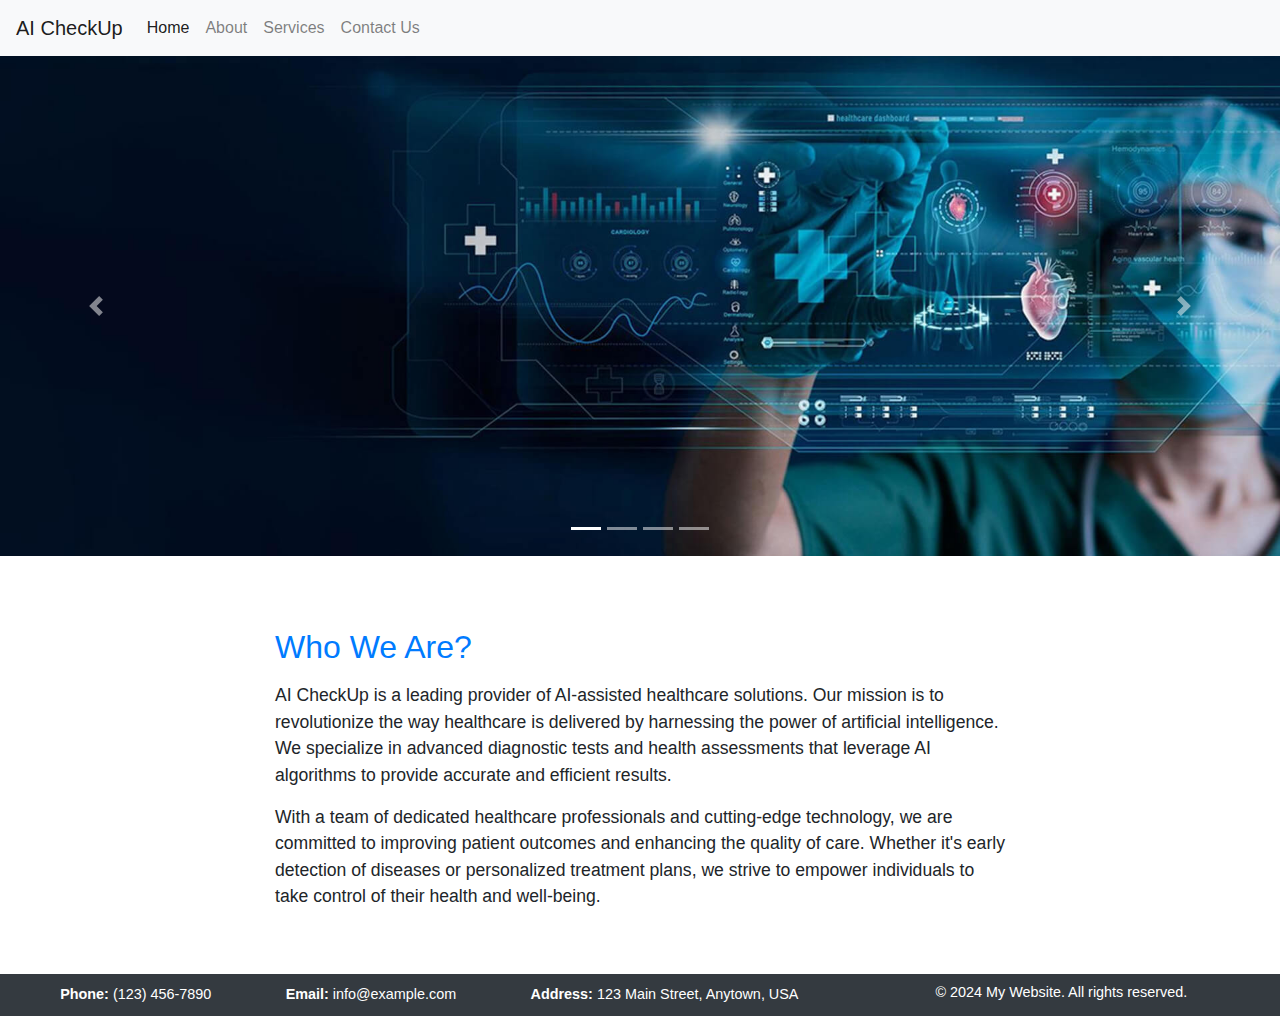
<file: project_internetWeb/index.html>
<!DOCTYPE html>
<html lang="en">
<head>
    <meta charset="UTF-8">
    <meta name="viewport" content="width=device-width, initial-scale=1.0">
    <title>Home</title>
    <link rel="stylesheet" href="https://stackpath.bootstrapcdn.com/bootstrap/4.5.2/css/bootstrap.min.css">
    <link rel="stylesheet" href="css/styles.css">
</head>
<body>
    <!-- Navigation -->
    <nav class="navbar navbar-expand-lg navbar-light bg-light">
        <a class="navbar-brand" href="#">AI CheckUp</a>
        <button class="navbar-toggler" type="button" data-toggle="collapse" data-target="#navbarNav" aria-controls="navbarNav" aria-expanded="false" aria-label="Toggle navigation">
            <span class="navbar-toggler-icon"></span>
        </button>
        <div class="collapse navbar-collapse" id="navbarNav">
            <ul class="navbar-nav">
                <li class="nav-item active">
                    <a class="nav-link" href="index.html">Home <span class="sr-only">(current)</span></a>
                </li>
                <li class="nav-item">
                    <a class="nav-link" href="about.html">About</a>
                </li>
                <li class="nav-item">
                    <a class="nav-link" href="services.html">Services</a>
                </li>
                <li class="nav-item">
                    <a class="nav-link" href="contact.html">Contact Us</a>
                </li>
                
            </ul>
        </div>
    </nav>

    <!-- Slider -->
    <div id="carouselExampleIndicators" class="carousel slide" data-ride="carousel">
        <ol class="carousel-indicators">
            <li data-target="#carouselExampleIndicators" data-slide-to="0" class="active"></li>
            <li data-target="#carouselExampleIndicators" data-slide-to="1"></li>
            <li data-target="#carouselExampleIndicators" data-slide-to="2"></li>
            <li data-target="#carouselExampleIndicators" data-slide-to="3"></li>
        </ol>
        <div class="carousel-inner">
            <div class="carousel-item active">
                <img src="img/slide1.jpg" class="d-block w-100" alt="Slide 1">
            </div>
            <div class="carousel-item">
                <img src="img/slide2.jpg" class="d-block w-100" alt="Slide 2">
            </div>
            <div class="carousel-item">
                <img src="img/slide3.jpg" class="d-block w-100" alt="Slide 3">
            </div>
            <div class="carousel-item">
                <img src="img/slide4.jpg" class="d-block w-100" alt="Slide 4">
            </div>
        </div>
        <a class="carousel-control-prev" href="#carouselExampleIndicators" role="button" data-slide="prev">
            <span class="carousel-control-prev-icon" aria-hidden="true"></span>
            <span class="sr-only">Previous</span>
        </a>
        <a class="carousel-control-next" href="#carouselExampleIndicators" role="button" data-slide="next">
            <span class="carousel-control-next-icon" aria-hidden="true"></span>
            <span class="sr-only">Next</span>
        </a>
    </div>

    <!-- Content -->
    <div class="container mt-5">
        <div class="row">
            <div class="col-md-8 offset-md-2">
                <h2>Who We Are?</h2>
                <p>AI CheckUp is a leading provider of AI-assisted healthcare solutions. Our mission is to revolutionize the way healthcare is delivered by harnessing the power of artificial intelligence. We specialize in advanced diagnostic tests and health assessments that leverage AI algorithms to provide accurate and efficient results.</p>
                <p>With a team of dedicated healthcare professionals and cutting-edge technology, we are committed to improving patient outcomes and enhancing the quality of care. Whether it's early detection of diseases or personalized treatment plans, we strive to empower individuals to take control of their health and well-being.</p>
            </div>
        </div>
    </div>
    <br>
    <br>
    <!-- Footer -->
    <footer class="bg-dark text-white p-2 text-center">
        <div class="container">
            <div class="row">
                <div class="col-md-8 d-flex align-items-center justify-content-around">
                    <p class="mb-0"><strong>Phone:</strong> (123) 456-7890</p>
                    <p class="mb-0"><strong>Email:</strong> info@example.com</p>
                    <p class="mb-0"><strong>Address:</strong> 123 Main Street, Anytown, USA</p>
                </div>
                <div class="col-md-4">
                    <p>&copy; 2024 My Website. All rights reserved.</p>
                </div>
            </div>
        </div>
    </footer>

    <script src="https://code.jquery.com/jquery-3.5.1.slim.min.js"></script>
    <script src="https://cdn.jsdelivr.net/npm/@popperjs/core@2.5.4/dist/umd/popper.min.js"></script>
    <script src="https://stackpath.bootstrapcdn.com/bootstrap/4.5.2/js/bootstrap.min.js"></script>
</body>
</html>
</file>
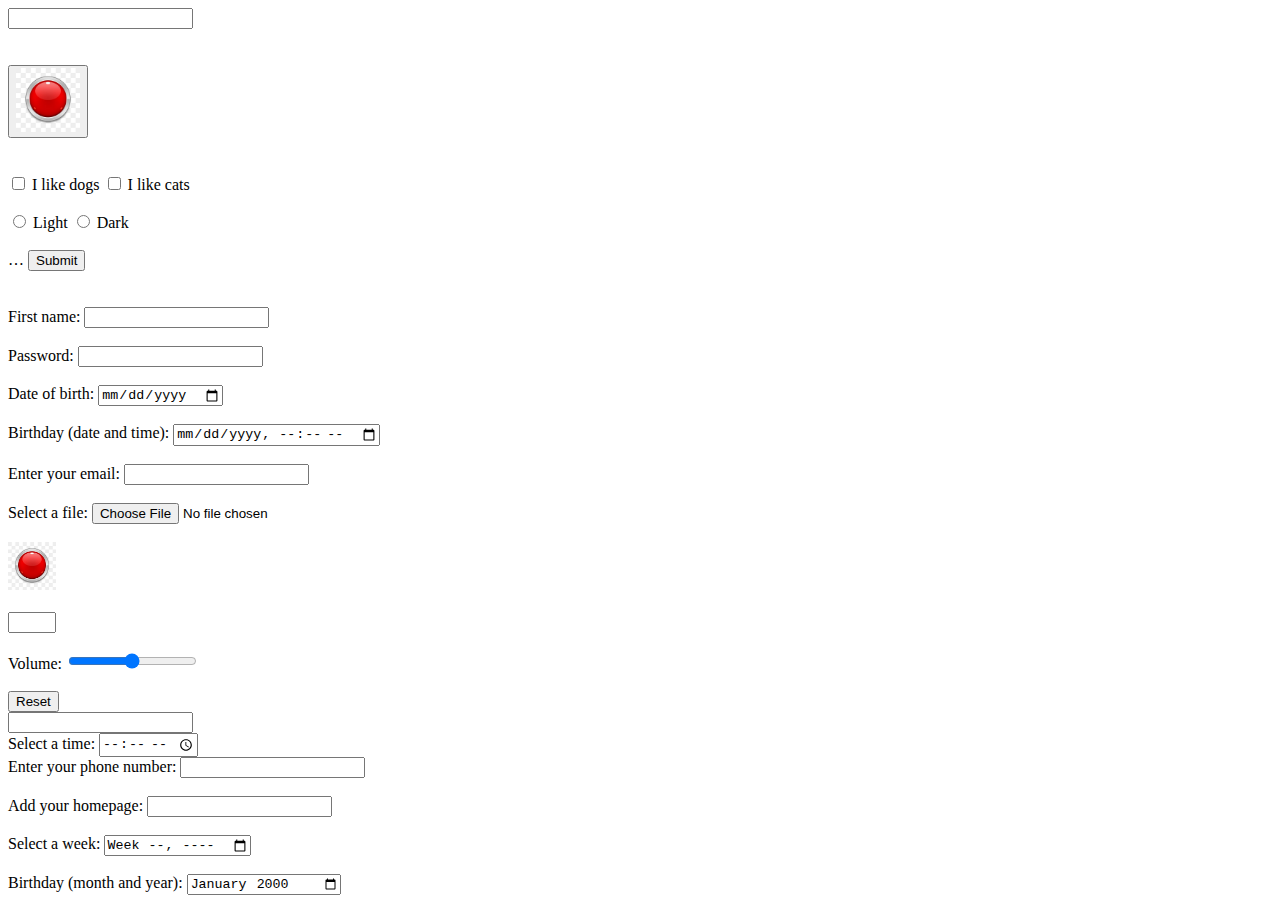
<file: Template Folder/index.html>
<!DOCTYPE html>
<html lang="en">
<head>

    <meta charset="UTF-8">
    <meta name="viewport" content="width=device-width, initial-scale=1.0">
    <title>The Little Lemon Restaurant</title>
    <form>
    <input type="email" id="username" name="username" required>
    </form>
    <br>
    <br>
    <button onclick="alert('Are you sure you want to continue?')"> 
        <img src="/Template Folder/img/pngtree-red-glossy-button-png-image_908890.jpg"
            alt="Submit the form" height="64" width="64">
    </button> 
    <br>
    <br>
    <br>
    <input type="checkbox" id="dog" name="dog" value="Dog">
    <label for="dog">I like dogs</label>
    <input type="checkbox" id="cat" name="cat" value="Cat">
    <label for="cat">I like cats</label>
    <br>
    <br>
    <input type="radio" id="light" name="theme" value="Light"> 
    <label for="light">Light</label> 
    <input type="radio" id="dark" name="theme" value="Dark"> 
    <label for="dark">Dark</label> 
    <br>
    <br>
    <form action="google.com" method="POST">
    …
    <input type="submit" value="Submit" />
    </form>
    <br>
    <br>
    <label for="fname">First name:</label> 
    <input type="text" id="fname" name="fname"> 
    <br>
    <br>
    <label for="pwd">Password:</label> 
    <input type="password" id="pwd" name="pwd"> 
    <br>
    <br>
    <label for="dob">Date of birth:</label>
    <input type="date" id="dob" name="date of birth">
    <br>
    <br>
    <label for="birthdaytime">Birthday (date and time):</label>
    <input type="datetime-local" id="birthdaytime" name="birthdaytime">
    <br>
    <br>
    <label for="email">Enter your email:</label>
    <input type="email" id="email" name="email">
    <br>
    <br>
    <label for="myfile">Select a file:</label>
    <input type="file" id="myfile" name="myfile">
    <br>
    <input type="hidden" id="custId" name="custId" value="3487">
    <br>
    <input type="image"src="/Template Folder/img/pngtree-red-glossy-button-png-image_908890.jpg" alt="Submit" width="48" height="48">
    <br>
    <br>
    <input type="number" id="quantity" name="quantity" min="1" max="5">
    <br>
    <br>
    <label for="volume">Volume:</label>
    <input type="range" id="volume" name="volume" min="0" max="10">
    <br>
    <br>
    <input type="reset">
    <br>
    <input type="search" id="gsearch" name="gsearch">
    <br>
    <label for="appt">Select a time:</label>
    <input type="time" id="appt" name="appt">
    <br>
    <label for="phone">Enter your phone number:</label>
    <input type="tel" id="phone" name="phone" pattern="[+]{1}[0-9]{11,14}">
    <br>
    <br>
    <label for="homepage">Add your homepage:</label>
    <input type="url" id="homepage" name="homepage">
    <br>
    <br>
    <label for="week">Select a week:</label>
    <input type="week" id="week" name="week">
    <br>
    <br>
    <label for="bdaymonth">Birthday (month and year):</label>
    <input type="month" id="bdaymonth" name="bdaymonth" min="1930-01" value="2000-01">
    <br>
    
</head>
<body>
    
</body>
</html>
</file>
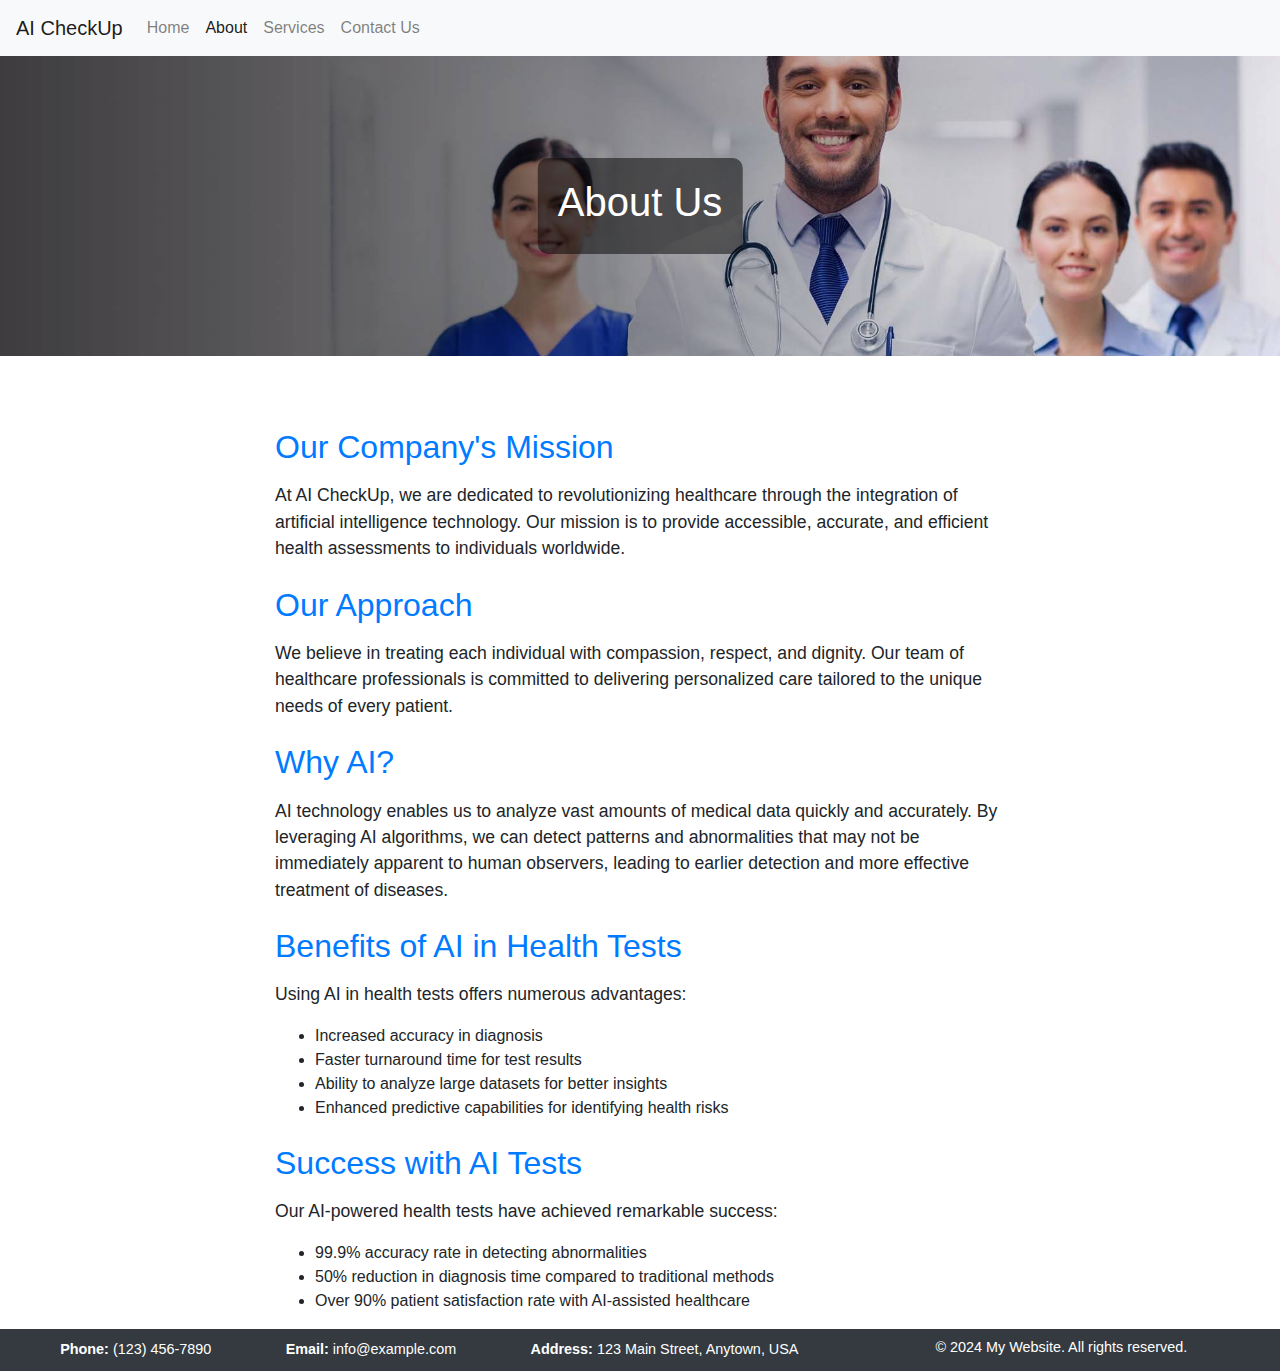
<file: project_internetWeb/about.html>
<!DOCTYPE html>
<html lang="en">
<head>
    <meta charset="UTF-8">
    <meta name="viewport" content="width=device-width, initial-scale=1.0">
    <title>About Us</title>
    <link rel="stylesheet" href="https://stackpath.bootstrapcdn.com/bootstrap/4.5.2/css/bootstrap.min.css">
    <link rel="stylesheet" href="css/styles.css">

</head>
<body>
    <!-- Include the same navbar as in index.html -->
    <nav class="navbar navbar-expand-lg navbar-light bg-light">
        <a class="navbar-brand" href="#">AI CheckUp</a>
        <button class="navbar-toggler" type="button" data-toggle="collapse" data-target="#navbarNav" aria-controls="navbarNav" aria-expanded="false" aria-label="Toggle navigation">
            <span class="navbar-toggler-icon"></span>
        </button>
        <div class="collapse navbar-collapse" id="navbarNav">
            <ul class="navbar-nav">
                <li class="nav-item">
                    <a class="nav-link" href="index.html">Home</a>
                </li>
                <li class="nav-item active">
                    <a class="nav-link" href="about.html">About <span class="sr-only">(current)</span></a>
                </li>
                <li class="nav-item">
                    <a class="nav-link" href="services.html">Services</a>
                </li>
                <li class="nav-item">
                    <a class="nav-link" href="contact.html">Contact Us</a>
                </li>
            </ul>
        </div>
    </nav>

    <!-- Header with Overlay Text -->
    <div class="page-header" style="background-image: url('img/aboutUs.jpg');">
        <div class="header-content">
            <h1 class="text-center">About Us</h1>
        </div>
    </div>

    <!-- Content -->
    <div class="container mt-5">
        <div class="row">
            <div class="col-md-8 offset-md-2">
                <h2>Our Company's Mission</h2>
                <p>At AI CheckUp, we are dedicated to revolutionizing healthcare through the integration of artificial intelligence technology. Our mission is to provide accessible, accurate, and efficient health assessments to individuals worldwide.</p>
                <h2>Our Approach</h2>
                <p>We believe in treating each individual with compassion, respect, and dignity. Our team of healthcare professionals is committed to delivering personalized care tailored to the unique needs of every patient.</p>
                <h2>Why AI?</h2>
                <p>AI technology enables us to analyze vast amounts of medical data quickly and accurately. By leveraging AI algorithms, we can detect patterns and abnormalities that may not be immediately apparent to human observers, leading to earlier detection and more effective treatment of diseases.</p>
                <h2>Benefits of AI in Health Tests</h2>
                <p>Using AI in health tests offers numerous advantages:</p>
                <ul>
                    <li>Increased accuracy in diagnosis</li>
                    <li>Faster turnaround time for test results</li>
                    <li>Ability to analyze large datasets for better insights</li>
                    <li>Enhanced predictive capabilities for identifying health risks</li>
                </ul>
                <h2>Success with AI Tests</h2>
                <p>Our AI-powered health tests have achieved remarkable success:</p>
                <ul>
                    <li>99.9% accuracy rate in detecting abnormalities</li>
                    <li>50% reduction in diagnosis time compared to traditional methods</li>
                    <li>Over 90% patient satisfaction rate with AI-assisted healthcare</li>
                </ul>
            </div>
        </div>
    </div>

    <!-- Footer -->
    <footer class="bg-dark text-white p-2 text-center">
        <div class="container">
            <div class="row">
                <div class="col-md-8 d-flex align-items-center justify-content-around">
                    <p class="mb-0"><strong>Phone:</strong> (123) 456-7890</p>
                    <p class="mb-0"><strong>Email:</strong> info@example.com</p>
                    <p class="mb-0"><strong>Address:</strong> 123 Main Street, Anytown, USA</p>
                </div>
                <div class="col-md-4">
                    <p>&copy; 2024 My Website. All rights reserved.</p>
                </div>
            </div>
        </div>
    </footer>

    <script src="https://code.jquery.com/jquery-3.5.1.slim.min.js"></script>
    <script src="https://cdn.jsdelivr.net/npm/@popperjs/core@2.5.4/dist/umd/popper.min.js"></script>
    <script src="https://stackpath.bootstrapcdn.com/bootstrap/4.5.2/js/bootstrap.min.js"></script>
</body>


</html>
</file>
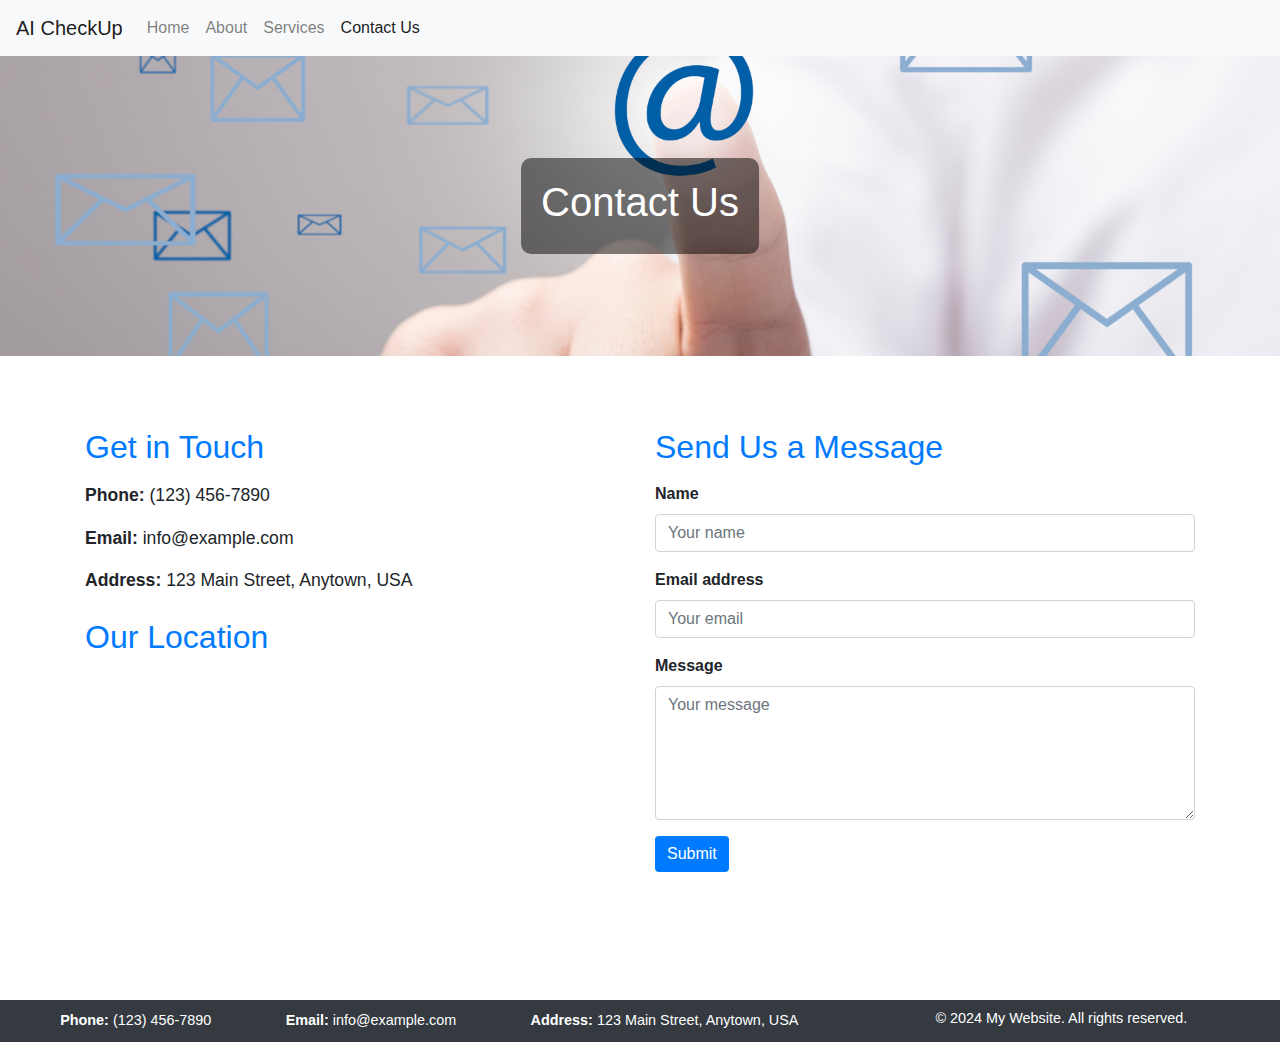
<file: project_internetWeb/contact.html>
<!DOCTYPE html>
<html lang="en">
<head>
    <meta charset="UTF-8">
    <meta name="viewport" content="width=device-width, initial-scale=1.0">
    <title>Contact Us</title>
    <link rel="stylesheet" href="https://stackpath.bootstrapcdn.com/bootstrap/4.5.2/css/bootstrap.min.css">
    <link rel="stylesheet" href="css/styles.css">
</head>
<body>
    

    <!-- Navigation -->
    <nav class="navbar navbar-expand-lg navbar-light bg-light">
        <a class="navbar-brand" href="#">AI CheckUp</a>
        <button class="navbar-toggler" type="button" data-toggle="collapse" data-target="#navbarNav" aria-controls="navbarNav" aria-expanded="false" aria-label="Toggle navigation">
            <span class="navbar-toggler-icon"></span>
        </button>
        <div class="collapse navbar-collapse" id="navbarNav">
            <ul class="navbar-nav">
                <li class="nav-item">
                    <a class="nav-link" href="index.html">Home</a>
                </li>
                <li class="nav-item">
                    <a class="nav-link" href="about.html">About</a>
                </li>
                <li class="nav-item">
                    <a class="nav-link" href="services.html">Services</a>
                </li>
                <li class="nav-item active">
                    <a class="nav-link" href="contact.html">Contact Us <span class="sr-only">(current)</span></a>
                </li>
                
            </ul>
        </div>
    </nav>

    <!-- Header with Overlay Text -->
    <div class="page-header">
        <div class="header-content">
            <h1 class="text-center">Contact Us</h1>
        </div>
    </div>

    <!-- Contact Information -->
    <div class="container mt-5">
        <div class="row mt-4">
            <div class="col-md-6">
                <h2>Get in Touch</h2>
                <p><strong>Phone:</strong> (123) 456-7890</p>
                <p><strong>Email:</strong> info@example.com</p>
                <p><strong>Address:</strong> 123 Main Street, Anytown, USA</p>
                <h2>Our Location</h2>
                <!-- Google Map Embed -->
                <div class="embed-responsive embed-responsive-16by9 mb-4">
                    <iframe 
                        class="embed-responsive-item" 
                        src="https://www.google.com/maps/embed?pb=!1m18!1m12!1m3!1d3153.020634657617!2d-122.42189248468184!3d37.779280279758825!2m3!1f0!2f0!3f0!3m2!1i1024!2i768!4f13.1!3m3!1m2!1s0x8085808d74c5d179%3A0x5c6c5e8f8d178f07!2s123%20Main%20St%2C%20San%20Francisco%2C%20CA%2094110%2C%20USA!5e0!3m2!1sen!2sus!4v1617762028992!5m2!1sen!2sus" 
                        allowfullscreen="" 
                        loading="lazy">
                    </iframe>
                </div>
            </div>
            <div class="col-md-6">
                <h2>Send Us a Message</h2>
                <form>
                    <div class="form-group">
                        <label for="name">Name</label>
                        <input type="text" class="form-control" id="name" placeholder="Your name">
                    </div>
                    <div class="form-group">
                        <label for="email">Email address</label>
                        <input type="email" class="form-control" id="email" placeholder="Your email">
                    </div>
                    <div class="form-group">
                        <label for="message">Message</label>
                        <textarea class="form-control" id="message" rows="5" placeholder="Your message"></textarea>
                    </div>
                    <button type="submit" class="btn btn-primary">Submit</button>
                </form>
            </div>
        </div>
    </div>

   <!-- Footer -->
   <footer class="bg-dark text-white p-2 text-center">
    <div class="container">
        <div class="row">
            <div class="col-md-8 d-flex align-items-center justify-content-around">
                <p class="mb-0"><strong>Phone:</strong> (123) 456-7890</p>
                <p class="mb-0"><strong>Email:</strong> info@example.com</p>
                <p class="mb-0"><strong>Address:</strong> 123 Main Street, Anytown, USA</p>
            </div>
            <div class="col-md-4">
                <p>&copy; 2024 My Website. All rights reserved.</p>
            </div>
        </div>
    </div>
</footer>


    <script src="https://code.jquery.com/jquery-3.5.1.slim.min.js"></script>
    <script src="https://cdn.jsdelivr.net/npm/@popperjs/core@2.5.4/dist/umd/popper.min.js"></script>
    <script src="https://stackpath.bootstrapcdn.com/bootstrap/4.5.2/js/bootstrap.min.js"></script>
</body>
</html>
</file>
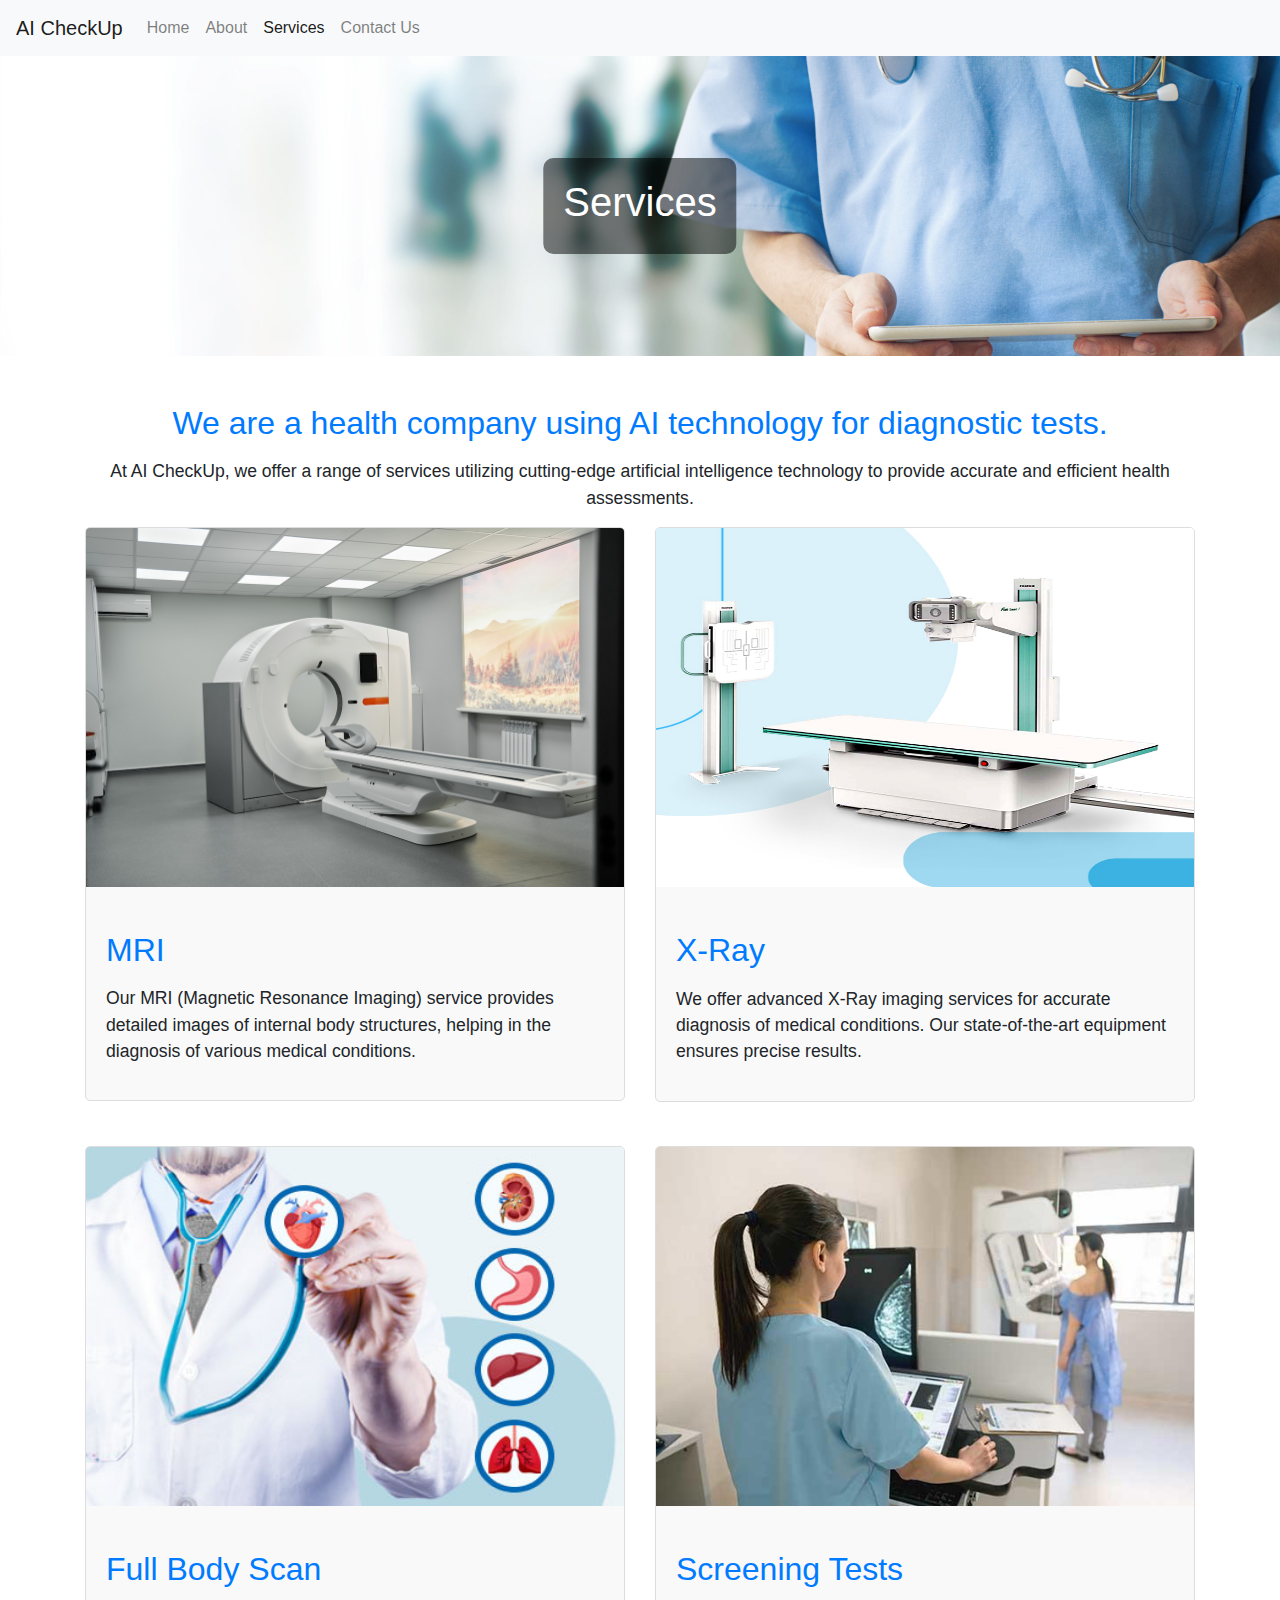
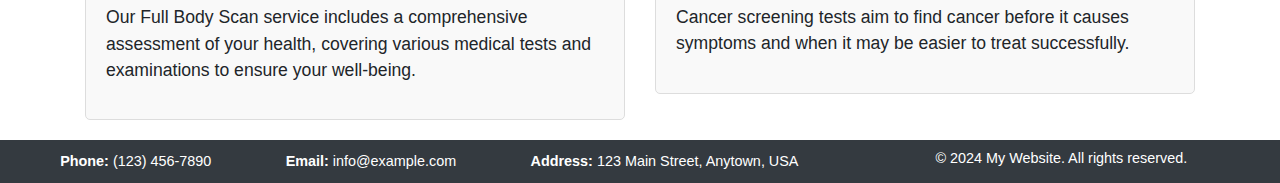
<file: project_internetWeb/services.html>
<!DOCTYPE html>
<html lang="en">
<head>
    <meta charset="UTF-8">
    <meta name="viewport" content="width=device-width, initial-scale=1.0">
    <title>Services - AI CheckUp</title>
    <link rel="stylesheet" href="https://stackpath.bootstrapcdn.com/bootstrap/4.5.2/css/bootstrap.min.css">
    <link rel="stylesheet" href="css/styles.css">
</head>
<body>
    <!-- Include the same navbar as in index.html -->
    <nav class="navbar navbar-expand-lg navbar-light bg-light">
        <a class="navbar-brand" href="#">AI CheckUp</a>
        <button class="navbar-toggler" type="button" data-toggle="collapse" data-target="#navbarNav" aria-controls="navbarNav" aria-expanded="false" aria-label="Toggle navigation">
            <span class="navbar-toggler-icon"></span>
        </button>
        <div class="collapse navbar-collapse" id="navbarNav">
            <ul class="navbar-nav">
                <li class="nav-item">
                    <a class="nav-link" href="index.html">Home</a>
                </li>
                <li class="nav-item">
                    <a class="nav-link" href="about.html">About</a>
                </li>
                <li class="nav-item active">
                    <a class="nav-link" href="services.html">Services <span class="sr-only">(current)</span></a>
                </li>
                <li class="nav-item">
                    <a class="nav-link" href="contact.html">Contact Us</a>
                </li>
            </ul>
        </div>
    </nav>

    <!-- Header with Overlay Text -->
    <div class="page-header" style="background-image: url('img/services.jpeg');">
        <div class="header-content">
            <h1 class="text-center">Services</h1>
        </div>
    </div>

    <!-- Content -->
    <div class="container mt-5">
        <h2 style="text-align: center;">We are a health company using AI technology for diagnostic tests.</h2>
                <p style="text-align: center;">At AI CheckUp, we offer a range of services utilizing cutting-edge artificial intelligence technology to provide accurate and efficient health assessments.</p>
        <div class="row">
            <div class="col-md-6">
                <div class="service-item">
                    <img src="img/mri.jpg" alt="MRI" class="img-fluid service-image">
                    <div class="service-description">
                        <h2>MRI</h2>
                        <p>Our MRI (Magnetic Resonance Imaging) service provides detailed images of internal body structures, helping in the diagnosis of various medical conditions.</p>
                    </div>
                </div>
            </div>
            <div class="col-md-6">
                <div class="service-item">
                    <img src="img/x-ray.jpg" alt="X-Ray" class="img-fluid service-image" style="height: 359px;">
                    <div class="service-description">
                        <h2>X-Ray</h2>
                        <p>We offer advanced X-Ray imaging services for accurate diagnosis of medical conditions. Our state-of-the-art equipment ensures precise results.</p>
                    </div>
                </div>
            </div>
        </div>
        <div class="row mt-4">
            <div class="col-md-6">
                <div class="service-item">
                    <img src="img/full-checkup.jpg" alt="Full Check Up" class="img-fluid service-image" style="height: 359px;">
                    <div class="service-description">
                        <h2>Full Body Scan</h2>
                        <p>Our Full Body Scan service includes a comprehensive assessment of your health, covering various medical tests and examinations to ensure your well-being.</p>
                    </div>
                </div>
            </div>
            <div class="col-md-6">
                <div class="service-item">
                    <img src="img/screeningTests.jpg" alt="MRI" class="img-fluid service-image">
                    <div class="service-description">
                        <h2>Screening Tests</h2>
                        <p>Cancer screening tests aim to find cancer before it causes symptoms and when it may be easier to treat successfully.</p>
                    </div>
                </div>
            </div>
            
        </div>
    </div>

    <!-- Footer -->
    <footer class="bg-dark text-white p-2 text-center">
        <div class="container">
            <div class="row">
                <div class="col-md-8 d-flex align-items-center justify-content-around">
                    <p class="mb-0"><strong>Phone:</strong> (123) 456-7890</p>
                    <p class="mb-0"><strong>Email:</strong> info@example.com</p>
                    <p class="mb-0"><strong>Address:</strong> 123 Main Street, Anytown, USA</p>
                </div>
                <div class="col-md-4">
                    <p>&copy; 2024 My Website. All rights reserved.</p>
                </div>
            </div>
        </div>
    </footer>



    <script src="https://code.jquery.com/jquery-3.5.1.slim.min.js"></script>
    <script src="https://cdn.jsdelivr.net/npm/@popperjs/core@2.5.4/dist/umd/popper.min.js"></script>
    <script src="https://stackpath.bootstrapcdn.com/bootstrap/4.5.2/js/bootstrap.min.js"></script>
</body>
</html>
</file>
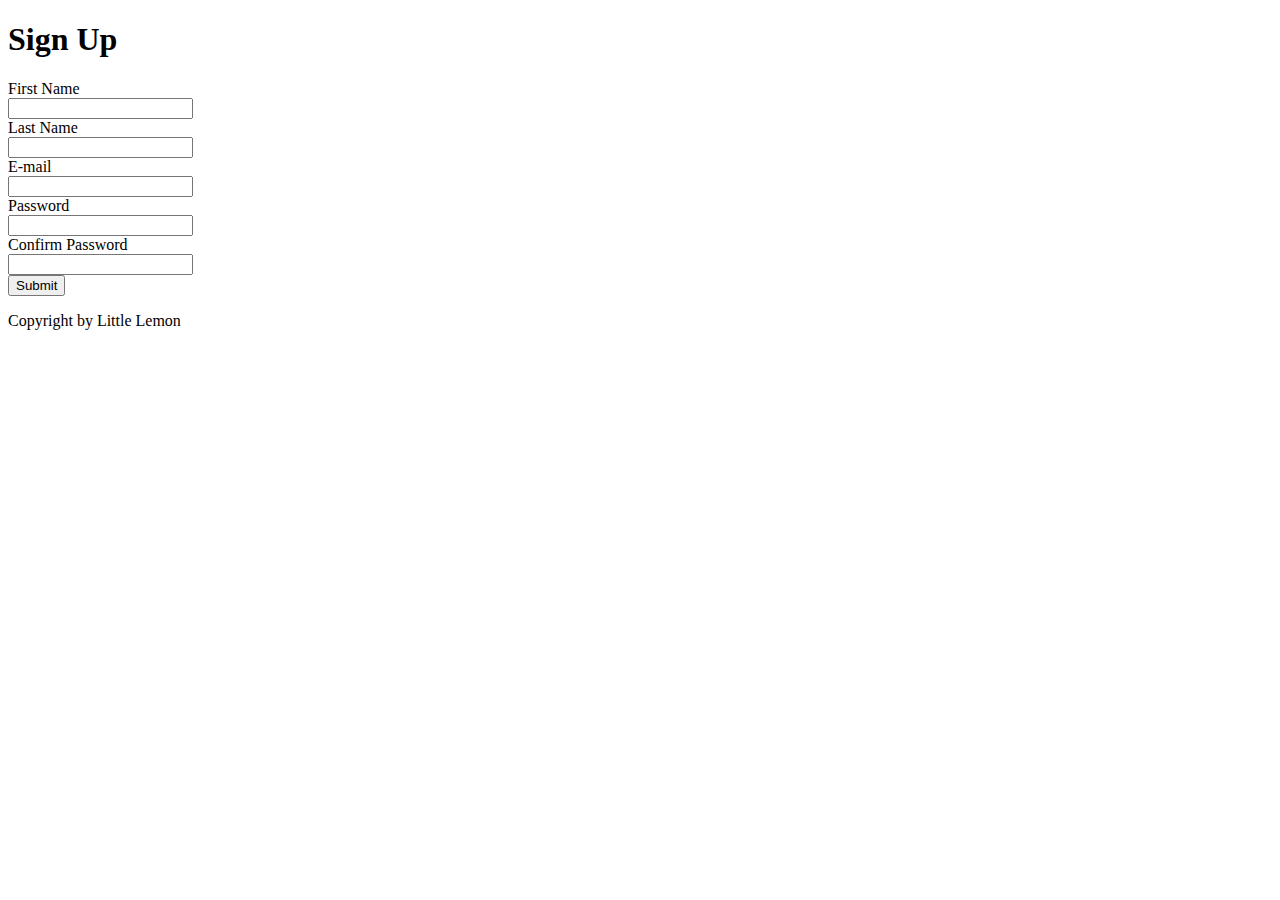
<file: signup/signup.html>
<!DOCTYPE html>
<html lang="en">
<head>
    <meta charset="UTF-8">
    <meta name="viewport" content="width=device-width, initial-scale=1.0">
    <title>Sign Up</title>
</head>
<body>
    <nav>

    </nav>
    <main>
        <h1>Sign Up</h1>
        <form>
            <div>
                <label for="user_first_name">First Name</label> <br>
                <input type="text" id="user_first_name" name="user_first_name" required minlength="3" maxlength="12"> 
            </div>
            <div>
                <label for="user_last_name">Last Name</label><br>
                <input type="text" id="user_last_name" name="user_last_name">
            </div>
            <div>
                <label for="user_email">E-mail</label><br>
                <input type="email" id="user_email" name="user_email">
            </div>
            <div>
                <label for="user_password">Password</label><br>
                <input type="password" name="user_password" id="user_password" minlength="5">
            </div>
            <div>
                <label for="confirm_password">Confirm Password</label><br>
                <input type="password" name="confirm_password" id="confirm_password">
            </div>
            <div>
                <button type="submit">Submit</button>
            </div>
            
        </form>

        <style>
                                                /* psuedo-class selector */
            /* input element selector */ input :invalid{
                border: 2px solid red;
            }
        </style>
    </main>
    <footer>
        <p>Copyright by Little Lemon</p>
    </footer>
</body>
</html>
</file>
<file: project_internetWeb/css/styles.css>
.carousel-item img {
    height: 500px; /* Set your desired height here */
    object-fit: cover;
    width: 100%;
}

/* Ensure consistent height for page header images */
.page-header {
    position: relative;
    height: 300px;
    background: url('../img/contactUs.jpg') no-repeat center center;
    background-size: cover;
}

.page-header .header-content {
    position: absolute;
    top: 50%;
    left: 50%;
    transform: translate(-50%, -50%);
    text-align: center;
    color: white;
    background-color: rgba(0, 0, 0, 0.5);
    padding: 20px;
    border-radius: 10px;
}

/* Additional styling for the contact page */
.container h1 {
    font-size: 2.5rem;
    margin-bottom: 1rem;
    color: #343a40;
}

h2 {
    color: #007bff;
    margin-top: 1.5rem;
    margin-bottom: 1rem;
}

p {
    font-size: 1.1rem;
}

.form-group label {
    font-weight: bold;
}

.btn-primary {
    background-color: #007bff;
    border: none;
    transition: background-color 0.3s ease;
}

.btn-primary:hover {
    background-color: #0056b3;
}

/* Footer styling */
footer {
    background-color: #343a40;
    color: #ffffff;
    padding: 10px 0;
}

footer h5 {
    margin-bottom: 10px;
}

footer p {
    margin-bottom: 5px;
    font-size: 0.9rem;
}

footer .container {
    max-width: 100%;
}

footer .row {
    align-items: center;
}

/* Style for service items */
.service-item {
    margin-bottom: 20px;
    overflow: hidden;
    border: 1px solid #ddd;
    border-radius: 5px;
    background-color: #f9f9f9;
}

.service-image {
    width: 100%;
    height: auto;
}

.service-description {
    padding: 20px;
}
</file>
